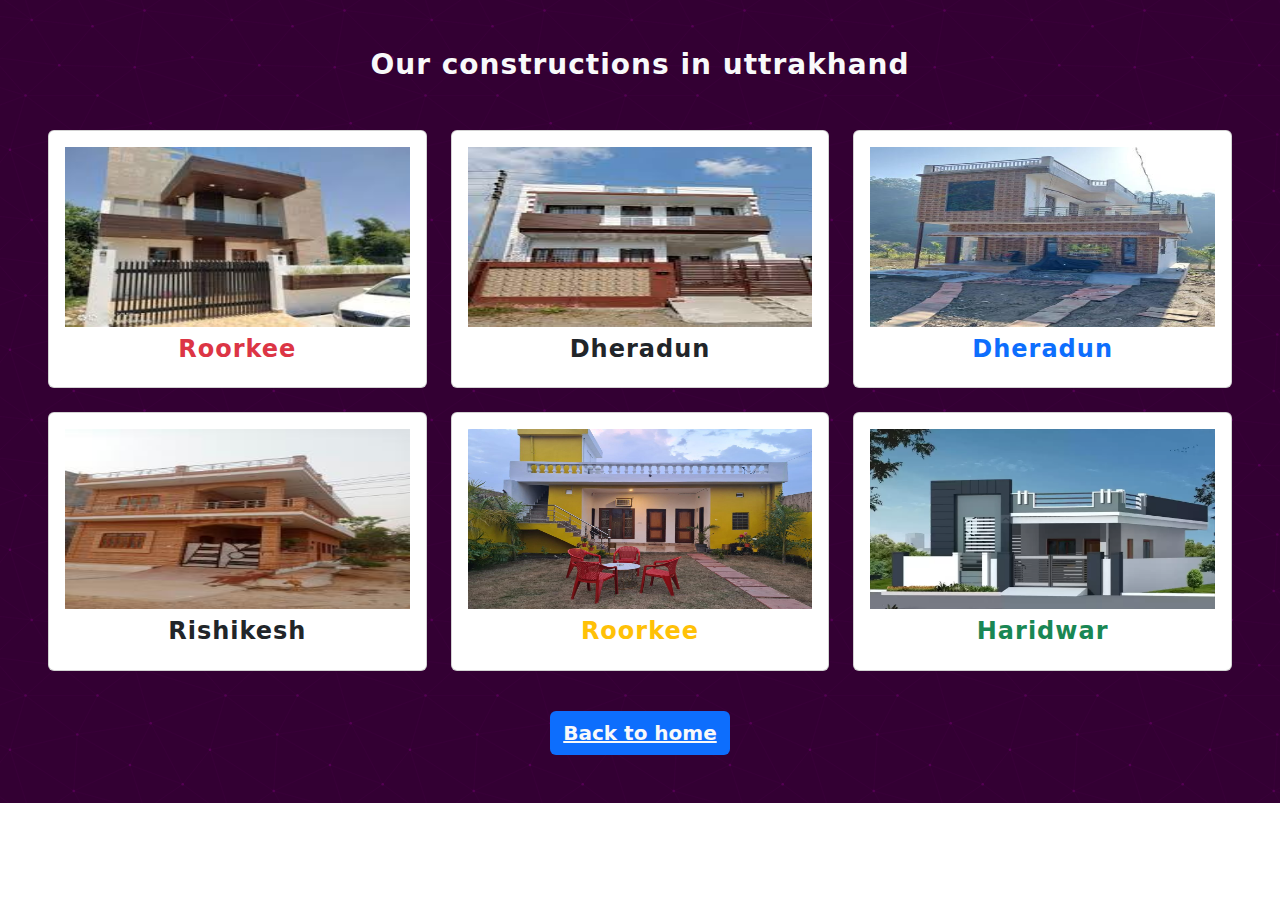
<file: gallery/gallery.html>
<!DOCTYPE html>
<html lang="en">

<head>
    <meta charset="UTF-8">
    <meta http-equiv="X-UA-Compatible" content="IE=edge">
    <meta name="viewport" content="width=device-width, initial-scale=1.0">
    <link rel="stylesheet" href=" https://cdn.jsdelivr.net/npm/bootstrap@5.3.0-alpha3/dist/css/bootstrap.min.css">
    <link rel="stylesheet" href="../css/style.css">
    <title>Document</title>
</head>

<body>
    <section id="gallery" class="container-fluid px-5 py-5 container3 text-center">
        <h3 class="text-center mb-5 text-light fw-bold fs-3" style="letter-spacing: 1px;">Our constructions in
            uttrakhand</h3>
        <div class="row">

            <div class="col-md-4 gallery_col">
                <div class="card">
                    <div class="card-body text-center">
                        <img src="../images/gallery1.jpg" alt="loading" class="gallery_img">
                        <h5 class="text-center text-danger fw-bold fs-4 mt-2" style="letter-spacing: 1px;">Roorkee</h5>

                    </div>
                </div>
                <br>
            </div>

            <div class="col-md-4 gallery_col">
                <div class="card">
                    <div class="card-body text-center">
                        <img src="../images/gallery2.jpg" alt="loading" class="gallery_img">
                        <h5 class="text-center text-dark  fw-bold fs-4 mt-2" style="letter-spacing: 1px;">Dheradun</h5>

                    </div>
                </div>
                <br>
            </div>

            <div class="col-md-4 gallery_col">
                <div class="card">
                    <div class="card-body text-center">
                        <img src="../images/gallery3.jpg" alt="loading" class="gallery_img">
                        <h5 class="text-center text-primary fw-bold fs-4 mt-2" style="letter-spacing: 1px;">Dheradun
                        </h5>

                    </div>
                </div>
                <br>
            </div>

            <div class="col-md-4 gallery_col">
                <div class="card">
                    <div class="card-body text-center">
                        <img src="../images/gallery4.jpg" alt="loading" class="gallery_img">
                        <h5 class="text-center text-dark fw-bold fs-4 mt-2" style="letter-spacing: 1px;">Rishikesh
                        </h5>

                    </div>
                </div>
                <br>
            </div>

            <div class="col-md-4 gallery_col">
                <div class="card">
                    <div class="card-body text-center">
                        <img src="../images/gallery5.jpg" alt="loading" class="gallery_img">
                        <h5 class="text-center text-warning fw-bold fs-4 mt-2" style="letter-spacing: 1px;">Roorkee
                        </h5>

                    </div>
                </div>
                <br>
            </div>

            <div class="col-md-4 gallery_col">
                <div class="card">
                    <div class="card-body text-center">
                        <img src="../images/gallery6.jpg" alt="loading" class="gallery_img">
                        <h5 class="text-center text-success fw-bold fs-4 mt-2" style="letter-spacing: 1px;">Haridwar</h5>
                    </div>
                </div>
                <br>
            </div>


            </div>
            <button class="btn bg-primary mt-3"><a class="text-light fw-bold fs-5" href="/">Back to home</a></button>
    </section>

</body>

</html>
</file>
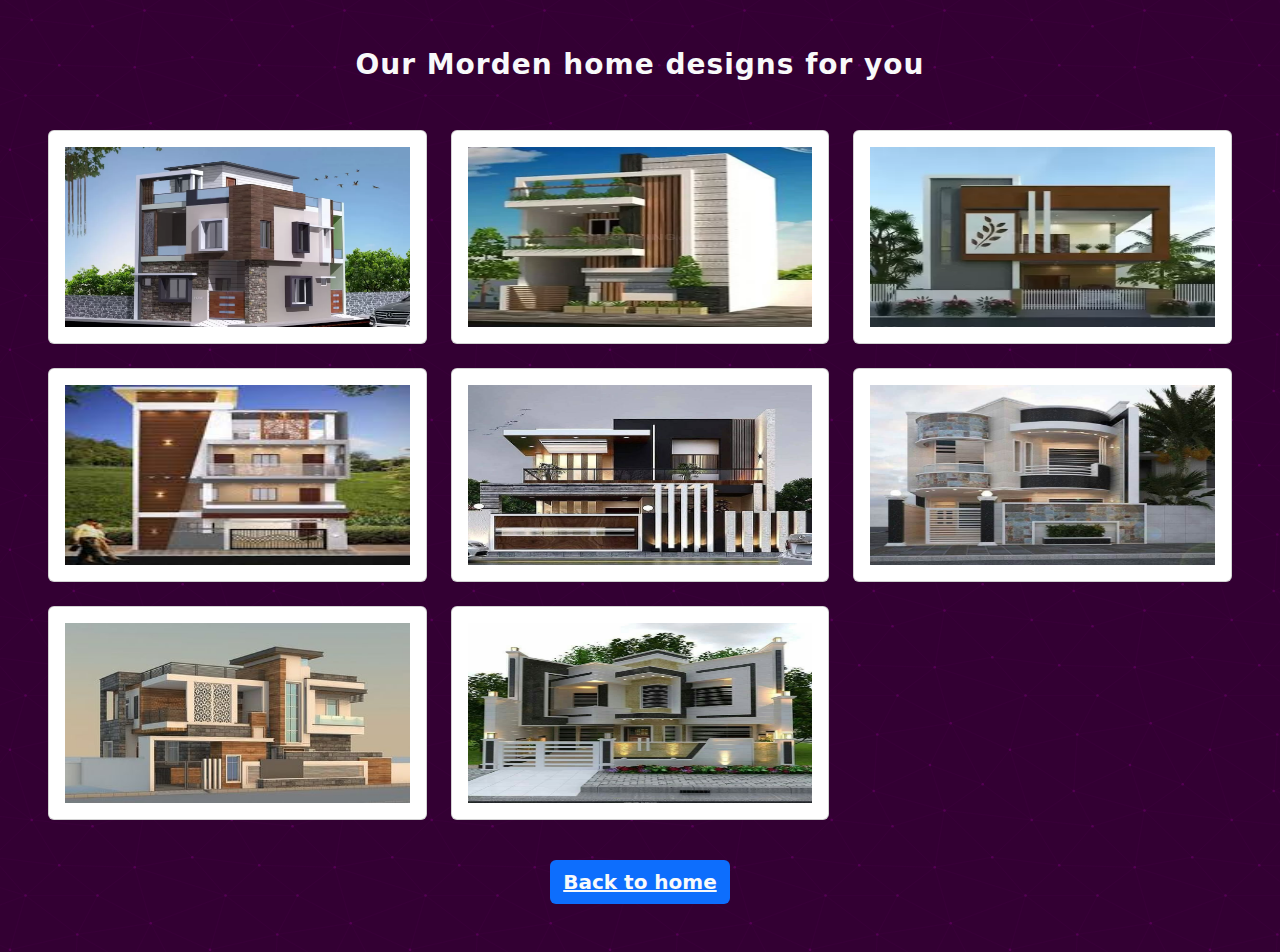
<file: gallery/models.html>
<!DOCTYPE html>
<html lang="en">

<head>
    <meta charset="UTF-8">
    <meta http-equiv="X-UA-Compatible" content="IE=edge">
    <meta name="viewport" content="width=device-width, initial-scale=1.0">
    <link rel="stylesheet" href=" https://cdn.jsdelivr.net/npm/bootstrap@5.3.0-alpha3/dist/css/bootstrap.min.css">
    <link rel="stylesheet" href="../css/style.css">
    <title>Document</title>
</head>

<body>
    <section id="gallery" class="container-fluid px-5 py-5 container3 text-center">
        <h3 class="text-center mb-5 text-light fw-bold fs-3" style="letter-spacing: 1px;">Our Morden home designs for you</h3>
        <div class="row">

            <div class="col-md-4 gallery_col">
                <div class="card">
                    <div class="card-body text-center">
                        <img src="../images/modelone.jpg" alt="loading" class="gallery_img">
                        

                    </div>
                </div>
                <br>
            </div>

            <div class="col-md-4 gallery_col">
                <div class="card">
                    <div class="card-body text-center">
                        <img src="../images/modeltwo.jpg" alt="loading" class="gallery_img">
                       

                    </div>
                </div>
                <br>
            </div>

            <div class="col-md-4 gallery_col">
                <div class="card">
                    <div class="card-body text-center">
                        <img src="../images/modelthree.jpg" alt="loading" class="gallery_img">
                
                    </div>
                </div>
                <br>
            </div>

            <div class="col-md-4 gallery_col">
                <div class="card">
                    <div class="card-body text-center">
                        <img src="../images/modelfour.jpg" alt="loading" class="gallery_img">
                        

                    </div>
                </div>
                <br>
            </div>

            <div class="col-md-4 gallery_col">
                <div class="card">
                    <div class="card-body text-center">
                        <img src="../images/modelfive.jpg" alt="loading" class="gallery_img">
                       

                    </div>
                </div>
                <br>
            </div>

            <div class="col-md-4 gallery_col">
                <div class="card">
                    <div class="card-body text-center">
                        <img src="../images/modelsix.jpg" alt="loading" class="gallery_img">
                        
                    </div>
                </div>
                <br>
            </div>

            <div class="col-md-4 gallery_col">
                <div class="card">
                    <div class="card-body text-center">
                        <img src="../images/modelseven.jpg" alt="loading" class="gallery_img">
                        
                    </div>
                </div>
                <br>
            </div>

            <div class="col-md-4 gallery_col">
                <div class="card">
                    <div class="card-body text-center">
                        <img src="../images/modeleight.jpg" alt="loading" class="gallery_img">
                        
                    </div>
                </div>
                <br>
            </div>


            </div>
            <button class="btn bg-primary mt-3"><a class="text-light fw-bold fs-5" href="/">Back to home</a></button>
    </section>

</body>

</html>
</file>
<file: css/style.css>
* {
    margin: 0;
    padding: 0;
    box-sizing: border-box;
}
.navbar{
    position: sticky;
    top: 0;
    left: 0;
    z-index: 99;
}

.container1 {
    background-color: #ffaa00;
    background-image: url("data:image/svg+xml,%3Csvg xmlns='http://www.w3.org/2000/svg' width='100%25' height='100%25' viewBox='0 0 1600 800'%3E%3Cg fill-opacity='0.5'%3E%3Cpath fill='%23ffb100' d='M486 705.8c-109.3-21.8-223.4-32.2-335.3-19.4C99.5 692.1 49 703 0 719.8V800h843.8c-115.9-33.2-230.8-68.1-347.6-92.2C492.8 707.1 489.4 706.5 486 705.8z'/%3E%3Cpath fill='%23ffb800' d='M1600 0H0v719.8c49-16.8 99.5-27.8 150.7-33.5c111.9-12.7 226-2.4 335.3 19.4c3.4 0.7 6.8 1.4 10.2 2c116.8 24 231.7 59 347.6 92.2H1600V0z'/%3E%3Cpath fill='%23ffbe00' d='M478.4 581c3.2 0.8 6.4 1.7 9.5 2.5c196.2 52.5 388.7 133.5 593.5 176.6c174.2 36.6 349.5 29.2 518.6-10.2V0H0v574.9c52.3-17.6 106.5-27.7 161.1-30.9C268.4 537.4 375.7 554.2 478.4 581z'/%3E%3Cpath fill='%23ffc500' d='M0 0v429.4c55.6-18.4 113.5-27.3 171.4-27.7c102.8-0.8 203.2 22.7 299.3 54.5c3 1 5.9 2 8.9 3c183.6 62 365.7 146.1 562.4 192.1c186.7 43.7 376.3 34.4 557.9-12.6V0H0z'/%3E%3Cpath fill='%23ffcc00' d='M181.8 259.4c98.2 6 191.9 35.2 281.3 72.1c2.8 1.1 5.5 2.3 8.3 3.4c171 71.6 342.7 158.5 531.3 207.7c198.8 51.8 403.4 40.8 597.3-14.8V0H0v283.2C59 263.6 120.6 255.7 181.8 259.4z'/%3E%3Cpath fill='%23ffd914' d='M1600 0H0v136.3c62.3-20.9 127.7-27.5 192.2-19.2c93.6 12.1 180.5 47.7 263.3 89.6c2.6 1.3 5.1 2.6 7.7 3.9c158.4 81.1 319.7 170.9 500.3 223.2c210.5 61 430.8 49 636.6-16.6V0z'/%3E%3Cpath fill='%23ffe529' d='M454.9 86.3C600.7 177 751.6 269.3 924.1 325c208.6 67.4 431.3 60.8 637.9-5.3c12.8-4.1 25.4-8.4 38.1-12.9V0H288.1c56 21.3 108.7 50.6 159.7 82C450.2 83.4 452.5 84.9 454.9 86.3z'/%3E%3Cpath fill='%23ffef3d' d='M1600 0H498c118.1 85.8 243.5 164.5 386.8 216.2c191.8 69.2 400 74.7 595 21.1c40.8-11.2 81.1-25.2 120.3-41.7V0z'/%3E%3Cpath fill='%23fff852' d='M1397.5 154.8c47.2-10.6 93.6-25.3 138.6-43.8c21.7-8.9 43-18.8 63.9-29.5V0H643.4c62.9 41.7 129.7 78.2 202.1 107.4C1020.4 178.1 1214.2 196.1 1397.5 154.8z'/%3E%3Cpath fill='%23ffff66' d='M1315.3 72.4c75.3-12.6 148.9-37.1 216.8-72.4h-723C966.8 71 1144.7 101 1315.3 72.4z'/%3E%3C/g%3E%3C/svg%3E");
    background-attachment: fixed;
    background-size: cover;

}
.container2{
background-color: #ee5522;
background-image: url("data:image/svg+xml,%3Csvg xmlns='http://www.w3.org/2000/svg' width='25' height='25' viewBox='0 0 200 200'%3E%3Cdefs%3E%3ClinearGradient id='a' gradientUnits='userSpaceOnUse' x1='100' y1='33' x2='100' y2='-3'%3E%3Cstop offset='0' stop-color='%23000' stop-opacity='0'/%3E%3Cstop offset='1' stop-color='%23000' stop-opacity='1'/%3E%3C/linearGradient%3E%3ClinearGradient id='b' gradientUnits='userSpaceOnUse' x1='100' y1='135' x2='100' y2='97'%3E%3Cstop offset='0' stop-color='%23000' stop-opacity='0'/%3E%3Cstop offset='1' stop-color='%23000' stop-opacity='1'/%3E%3C/linearGradient%3E%3C/defs%3E%3Cg fill='%23d23d09' fill-opacity='0.18'%3E%3Crect x='100' width='100' height='100'/%3E%3Crect y='100' width='100' height='100'/%3E%3C/g%3E%3Cg fill-opacity='0.18'%3E%3Cpolygon fill='url(%23a)' points='100 30 0 0 200 0'/%3E%3Cpolygon fill='url(%23b)' points='100 100 0 130 0 100 200 100 200 130'/%3E%3C/g%3E%3C/svg%3E");
}

.container3{
background-color: #330033;
background-image: url("data:image/svg+xml,%3Csvg xmlns='http://www.w3.org/2000/svg' width='200' height='200' viewBox='0 0 800 800'%3E%3Cg fill='none' stroke='%23404' stroke-width='1'%3E%3Cpath d='M769 229L1037 260.9M927 880L731 737 520 660 309 538 40 599 295 764 126.5 879.5 40 599-197 493 102 382-31 229 126.5 79.5-69-63'/%3E%3Cpath d='M-31 229L237 261 390 382 603 493 308.5 537.5 101.5 381.5M370 905L295 764'/%3E%3Cpath d='M520 660L578 842 731 737 840 599 603 493 520 660 295 764 309 538 390 382 539 269 769 229 577.5 41.5 370 105 295 -36 126.5 79.5 237 261 102 382 40 599 -69 737 127 880'/%3E%3Cpath d='M520-140L578.5 42.5 731-63M603 493L539 269 237 261 370 105M902 382L539 269M390 382L102 382'/%3E%3Cpath d='M-222 42L126.5 79.5 370 105 539 269 577.5 41.5 927 80 769 229 902 382 603 493 731 737M295-36L577.5 41.5M578 842L295 764M40-201L127 80M102 382L-261 269'/%3E%3C/g%3E%3Cg fill='%23505'%3E%3Ccircle cx='769' cy='229' r='5'/%3E%3Ccircle cx='539' cy='269' r='5'/%3E%3Ccircle cx='603' cy='493' r='5'/%3E%3Ccircle cx='731' cy='737' r='5'/%3E%3Ccircle cx='520' cy='660' r='5'/%3E%3Ccircle cx='309' cy='538' r='5'/%3E%3Ccircle cx='295' cy='764' r='5'/%3E%3Ccircle cx='40' cy='599' r='5'/%3E%3Ccircle cx='102' cy='382' r='5'/%3E%3Ccircle cx='127' cy='80' r='5'/%3E%3Ccircle cx='370' cy='105' r='5'/%3E%3Ccircle cx='578' cy='42' r='5'/%3E%3Ccircle cx='237' cy='261' r='5'/%3E%3Ccircle cx='390' cy='382' r='5'/%3E%3C/g%3E%3C/svg%3E");
}

.serviceimg{
    width:50px;
    height:50px;
}


.gallery_img{
    height:180px;
    width:100%;
    transition: 0.5s;
    z-index: 1000;
    
}

.gallery_img:hover{
    cursor: pointer;
    transform:scale(1.3);
    transition: 0.5s;
   
}
</file>
